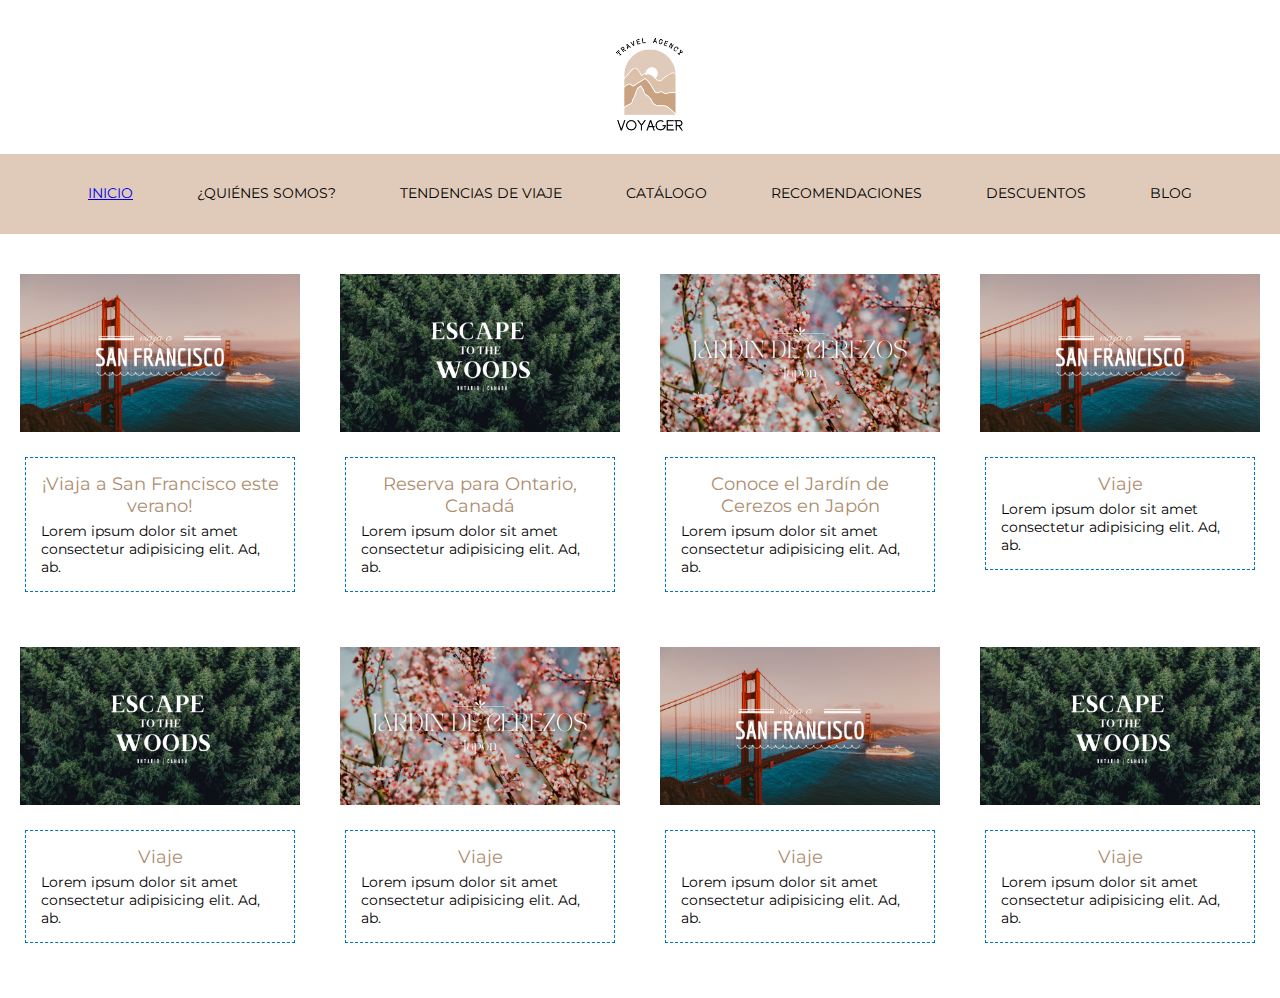
<file: UI pattern/uipattern.html>
<!DOCTYPE html>
<html>
<head>
<link href="style.css" rel="stylesheet">
</head>
<body>
	<div id="logo">
		<div class="logo1">
	        <img style="width:130px; height:130px;" src="VOYAGER.png"> 
		</div>
	</div>
	<div id="barra">
			 <a href="uipattern.html" class="barrainicio"><p>   INICIO    </p> </a>
			 <p class="barrainicio">   ¿QUIÉNES SOMOS?  </p>
			 <p class="barrainicio">   TENDENCIAS DE VIAJE  </p>
	         <p class="barrainicio">   CATÁLOGO </p>
	         <p class="barrainicio">   RECOMENDACIONES   </p>
	         <p class="barrainicio">   DESCUENTOS   </p> 
	         <p class="barrainicio">   BLOG   </p>
	</div>

	<div class="wrapper">
	  <div class="cards_wrap">
	    <div class="card_item">
	      <div class="card_inner">
	        <div class="card_top">
	          <img src="SanFrancisco.png" alt="car" />
	        </div>
	        <div class="card_bottom">
	          <div class="card_info">
	            <p class="title">¡Viaja a San Francisco este verano!</p>
	            <p>
	              Lorem ipsum dolor sit amet consectetur adipisicing elit. Ad, ab.
	            </p>
	          </div>
	        </div>
	      </div>
	    </div>
	    <div class="card_item">
	      <div class="card_inner">
	        <div class="card_top">
	          <img src="Canada.png" alt="car" />
	        </div>
	        <div class="card_bottom">
	          <div class="card_info">
	            <p class="title">Reserva para Ontario, Canadá</p>
	            <p>
	              Lorem ipsum dolor sit amet consectetur adipisicing elit. Ad, ab.
	            </p>
	          </div>
	        </div>
	      </div>
	    </div>
	    <div class="card_item">
	      <div class="card_inner">
	        <div class="card_top">
	          <img src="Cerezos.png" alt="car" />
	        </div>
	        <div class="card_bottom">
	          <div class="card_info">
	            <p class="title">Conoce el Jardín de Cerezos en Japón</p>
	            <p>
	              Lorem ipsum dolor sit amet consectetur adipisicing elit. Ad, ab.
	            </p>
	          </div>
	        </div>
	      </div>
	    </div>
	    <div class="card_item">
	      <div class="card_inner">
	        <div class="card_top">
	          <img src="SanFrancisco.png" alt="car" />
	        </div>
	        <div class="card_bottom">
	          <div class="card_info">
	            <p class="title">Viaje</p>
	            <p>
	              Lorem ipsum dolor sit amet consectetur adipisicing elit. Ad, ab.
	            </p>
	          </div>
	        </div>
	      </div>
	    </div>
	    <div class="card_item">
	      <div class="card_inner">
	        <div class="card_top">
	          <img src="Canada.png" alt="car" />
	        </div>
	        <div class="card_bottom">
	          <div class="card_info">
	            <p class="title">Viaje</p>
	            <p>
	              Lorem ipsum dolor sit amet consectetur adipisicing elit. Ad, ab.
	            </p>
	          </div>
	        </div>
	      </div>
	    </div>
	    <div class="card_item">
	      <div class="card_inner">
	        <div class="card_top">
	          <img src="Cerezos.png" alt="car" />
	        </div>
	        <div class="card_bottom">
	          <div class="card_info">
	            <p class="title">Viaje</p>
	            <p>
	              Lorem ipsum dolor sit amet consectetur adipisicing elit. Ad, ab.
	            </p>
	          </div>
	        </div>
	      </div>
	    </div>
	    <div class="card_item">
	      <div class="card_inner">
	        <div class="card_top">
	          <img src="SanFrancisco.png" alt="car" />
	        </div>
	        <div class="card_bottom">
	          <div class="card_info">
	            <p class="title">Viaje</p>
	            <p>
	              Lorem ipsum dolor sit amet consectetur adipisicing elit. Ad, ab.
	            </p>
	          </div>
	        </div>
	      </div>
	    </div>
	    <div class="card_item">
	      <div class="card_inner">
	        <div class="card_top">
	          <img src="Canada.png" alt="car" />
	        </div>
	        <div class="card_bottom">
	          <div class="card_info">
	            <p class="title">Viaje</p>
	            <p>
	              Lorem ipsum dolor sit amet consectetur adipisicing elit. Ad, ab.
	            </p>
	          </div>
	        </div>
	      </div>
	    </div>
	  </div>
	</div>
</body>
</html>
</file>
<file: UI pattern/style.css>
@import url('https://fonts.googleapis.com/css2?family=Montserrat:wght@200&display=swap');
#logo{
text-align: center;
padding: 10px;
}
.logo1{

display:inline-block;
padding:10px;
width:130px;
height:130px;
}

#barra{
background-color: #E0CBBA;
width:100%;
height:80px;
text-align: center;
}

.barrainicio{
font-family: 'Montserrat', sans-serif;
color:#black;
display:inline-block;
text-align: center;
padding: 30px;

}
#inicio{
	display: inline-block;
}

* {
  margin: 0;
  padding: 0;
  box-sizing: border-box;
  font-family: "Montserrat", sans-serif;
}

body {
  background: #FFFFFF;
  color: ##fcf4ed;
  font-size: 14px;
}
img {
  display: block;
  width: 100%;
  height: 100%;
}

.wrapper {
  width: 100%;
  margin: 20px auto;
}

.cards_wrap {
  display: flex;
  flex-wrap: wrap;
}

.cards_wrap .card_item {
  width: 25%;
  padding: 10px;
}

.cards_wrap .card_inner {
  background: #FFFFFF;
}

.cards_wrap .card_top {
  width: 100%;
  height: auto;
  padding: 10px;
  padding-bottom: 0;
}

.cards_wrap .card_bottom {
  padding: 15px;
}


.cards_wrap .card_bottom .card_info {
  padding: 15px;
  margin: 10px 0;
  border: 1px dashed #0071bc;
}

.cards_wrap .card_bottom .card_info .title {
  color: #ad8c6f;
  font-size: 18px;
  margin-bottom: 5px;
  text-align: center;
}

@media (max-width: 1024px) {
  .cards_wrap .card_item {
    width: 33.3%;
  }
}

@media (max-width: 768px) {
  .cards_wrap .card_item {
    width: 50%;
  }
}

@media (max-width: 528px) {
  .cards_wrap .card_item {
    width: 100%;
  }
}
</file>
